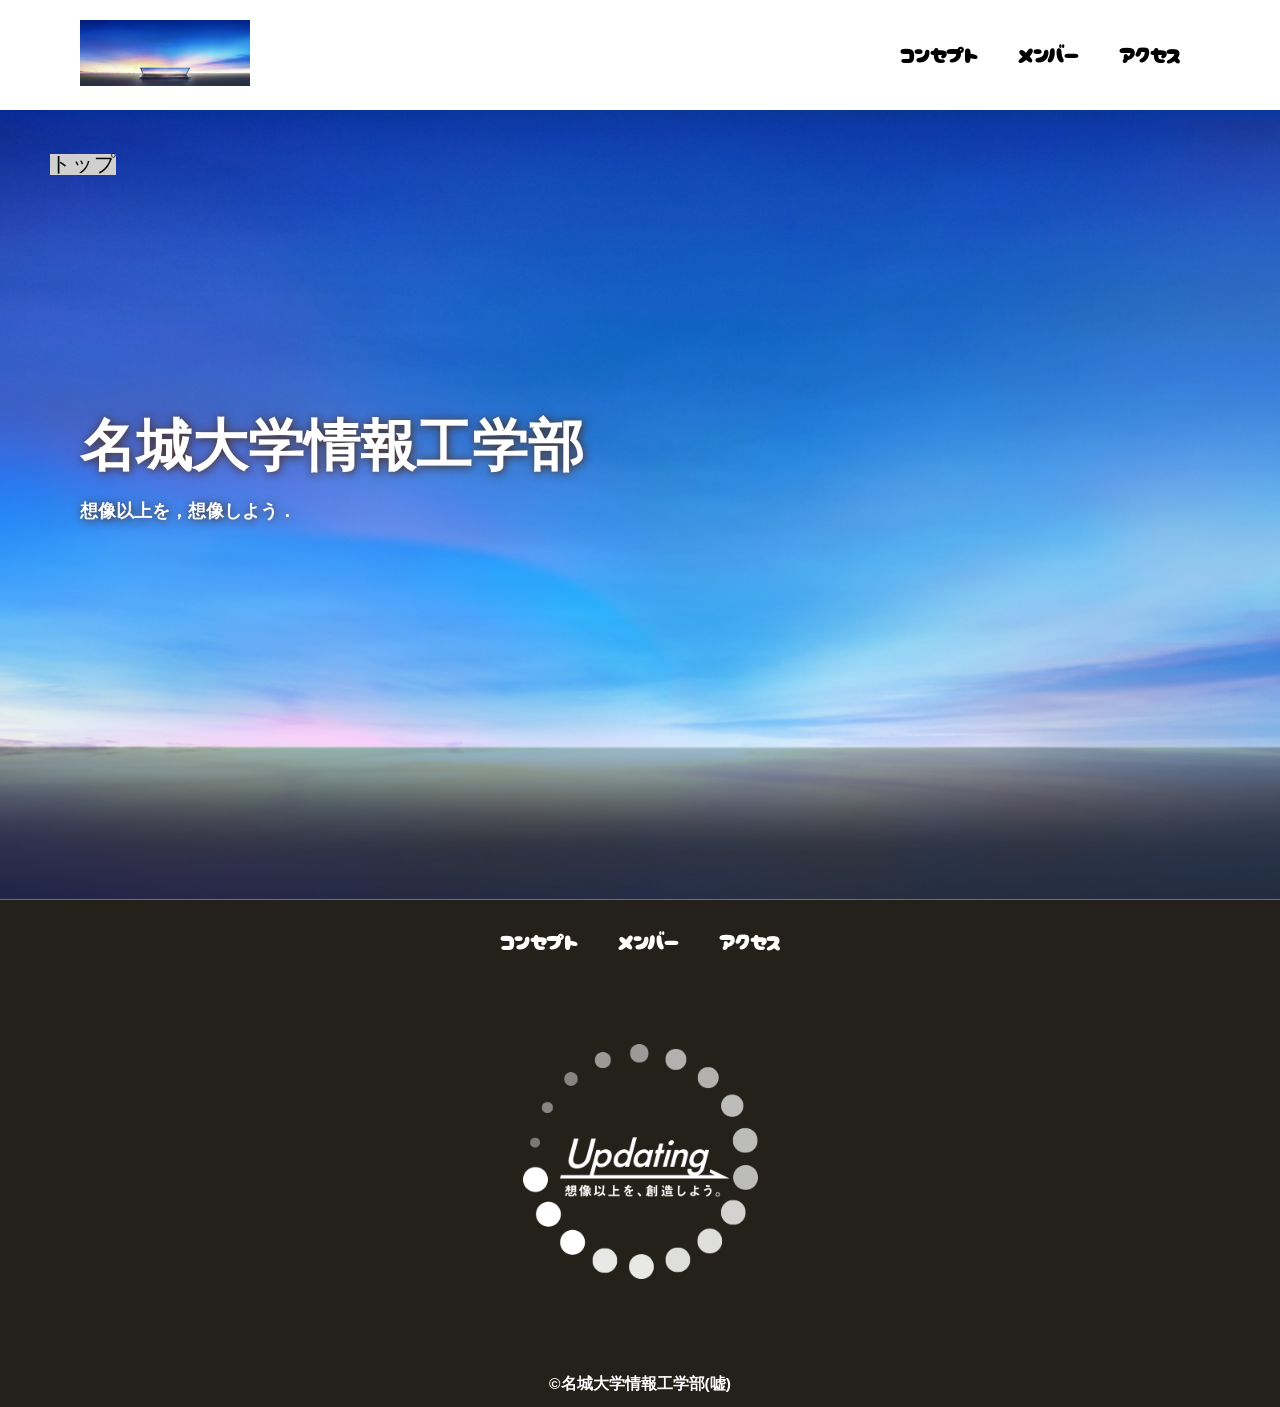
<file: index.html>
<!DOCTYPE html>
<html>
    <head>
        <meta charset="UTF-8">
        <title>名城大学情報工学部非公式HP</title>
        <meta name="description" content="名城大学情報工学部非公式Webサイト">
        <meta name="viewport" content="width=device-width">
        <script src="https://ajax.googleapis.com/ajax/libs/jquery/1.11.0/jquery.min.js"></script>
        <script src="js/toggle-menu.js"></script>
        <link href="css/index.css" rel="stylesheet">
        <link rel="preconnect" href="https://fonts.googleapis.com">
        <link rel="preconnect" href="https://fonts.gstatic.com" crossorigin>
        <link href="https://fonts.googleapis.com/css2?family=Cherry+Bomb+One&display=swap" rel="stylesheet">    
    </head>
    <body>
        <header class="header">
            <div class="header-inner">
                <a class="header-logo" href="index.html">
                    <img src="images/common/logo.png" alt="ロゴ">
                </a>
                <button class="toggle-menu-button"></button>
                <div class="header-site-menu">
                    <nav class="site-menu">
                        <ul>
                            <li><a href="concept.html">コンセプト</a></li>
                            <li><a href="members.html">メンバー</a></li>
                            <li><a href="access.html">アクセス</a></li>
                        </ul>
                    </nav>
                </div>
            </div>
        </header>
        <main class="main">
            <nav class="floating">
            <ul>
                <li><a href="#">トップ</a></li>
            </ul>
        </nav>
            <div class="first-view">
                <div class="first-view-text">
                    <h1>名城大学情報工学部</h1>
                    <p>想像以上を，想像しよう．</p>
                </div>
            </div>
        </main>
        <footer class="footer">
            <nav class="site-menu">
                <ul>
                    <li><a href="concept.html">コンセプト</a></li>
                    <li><a href="members.html">メンバー</a></li>
                    <li><a href="access.html">アクセス</a></li>
                </ul>
            </nav>
            <a class="footer-logo" href="index.html">
                <img src="images/common/logo_footer.png" alt="ロゴ">
            </a>
            <p class="copyright"><small>&copy;名城大学情報工学部(嘘)</small></p>
        </footer>
    </body>
</html>
</file>
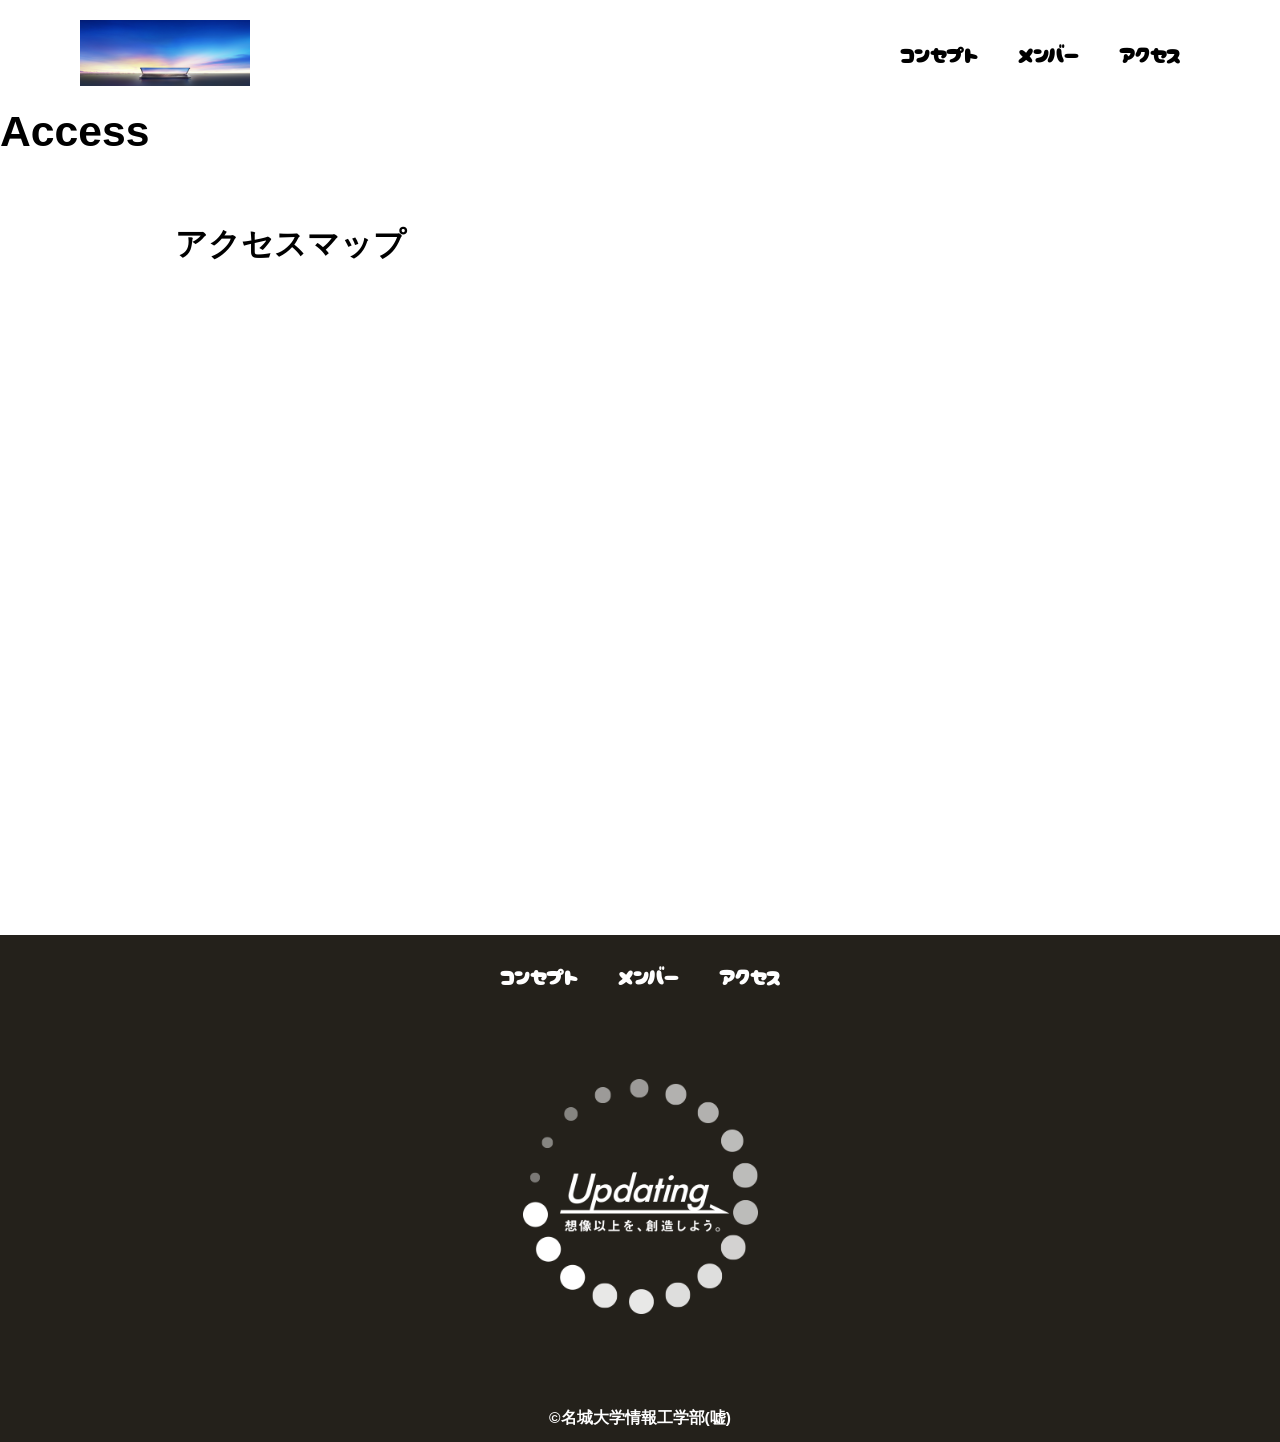
<file: access.html>
<!DOCTYPE html>
<html>
    <head>
        <meta charset="UTF-8">
        <title>名城大学情報工学部非公式HP</title>
        <meta name="description" content="ページの概要">
        <meta name="viewport" content="width=device-width">
        <script src="js/toggle-menu.js"></script>
        <link href="css/common.css" rel="stylesheet">
        <link href="css/access.css" rel="stylesheet">
        <link rel="preconnect" href="https://fonts.googleapis.com">
        <link rel="preconnect" href="https://fonts.gstatic.com" crossorigin>
        <link href="https://fonts.googleapis.com/css2?family=Cherry+Bomb+One&display=swap" rel="stylesheet">    
    </head>
    <body>
        <header class="header">
            <div class="header-inner">
                <a class="header-logo" href="index.html">
                    <img src="images/common/logo.png" alt="ロゴ">
                </a>
                <button class="toggle-menu-button"></button>
                <div class="header-site-menu">
                    <nav class="site-menu">
                        <ul>
                            <li><a href="concept.html">コンセプト</a></li>
                            <li><a href="members.html">メンバー</a></li>
                            <li><a href="access.html">アクセス</a></li>
                        </ul>
                    </nav>
                </div>
            </div>
        </header>
        <main class="main">
            <div class="title">
            <h1>Access</h1>
        </div>
        <div class="map">
            <h2>アクセスマップ</h2>
            <iframe src="https://www.google.com/maps/embed?pb=!1m18!1m12!1m3!1d13050.803170316078!2d136.97080415!3d35.139139549999996!2m3!1f0!2f0!3f0!3m2!1i1024!2i768!4f13.1!3m3!1m2!1s0x60037ad6985ff6bb%3A0x23539e4812bdd380!2z5ZCN5Z-O5aSn5a2mIOWkqeeZveOCreODo-ODs-ODkeOCuQ!5e0!3m2!1sja!2sjp!4v1781504909306!5m2!1sja!2sjp" style="border:0;" allowfullscreen="" loading="lazy" referrerpolicy="no-referrer-when-downgrade"></iframe>
        </div>
        </main>
        <footer class="footer">
            <nav class="site-menu">
                <ul>
                    <li><a href="concept.html">コンセプト</a></li>
                    <li><a href="members.html">メンバー</a></li>
                    <li><a href="access.html">アクセス</a></li>
                </ul>
            </nav>
            <a class="footer-logo" href="index.html">
                <img src="images/common/logo_footer.png" alt="ロゴ">
            </a>
            <p class="copyright"><small>&copy;名城大学情報工学部(嘘)</small></p>
        </footer>
    </body>
</html>
</file>
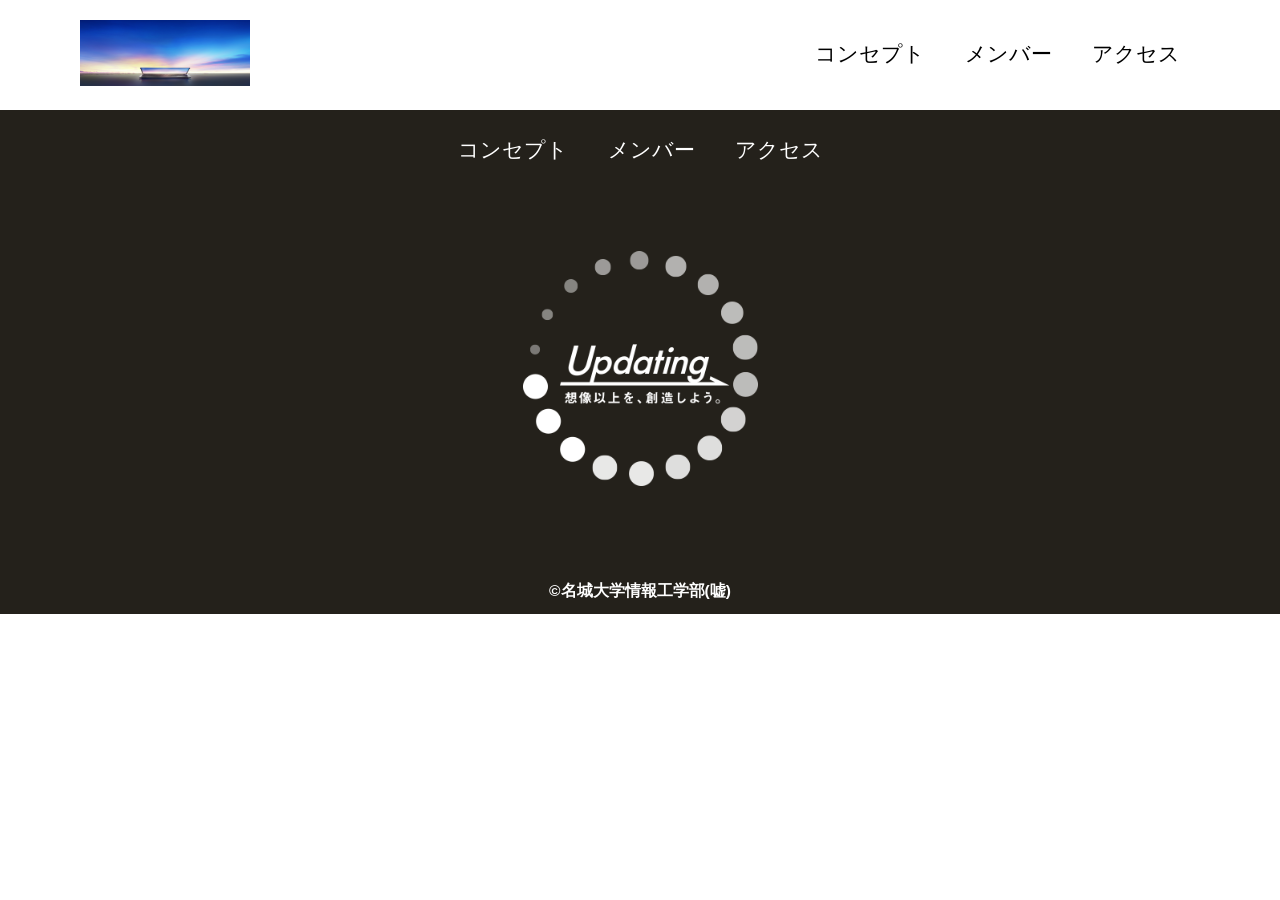
<file: common.html>
<!DOCTYPE html>
<html>
    <head>
        <meta charset="UTF-8">
        <title>名城大学情報工学部非公式HP</title>
        <meta name="description" content="ページの概要">
        <meta name="viewport" content="width=device-width">
        <script src="js/toggle-menu.js"></script>
        <link href="css/common.css" rel="stylesheet">
        <link rel="preconnect" href="https://fonts.googleapis.com">
        <link rel="preconnect" href="https://fonts.gstatic.com" crossorigin>
        <link href="https://fonts.googleapis.com/css2?family=Dela+Gothic+One&family=Noto+Sans+JP:wght@100..900&family=Noto+Sans:ital,wght@0,100..900;1,100..900&family=Reggae+One&display=swap" rel="stylesheet">
    </head>
    <body>
        <!--header ここから-->
        <header class="header">
            <div class="header-inner">
                <a class="header-logo" href="index.html">
                    <img src="images/common/logo.png" alt="ロゴ">
                </a>
                <button class="toggle-menu-button"></button>
                <div class="header-site-menu">
                    <nav class="site-menu">
                        <ul>
                            <li><a href="concept.html">コンセプト</a></li>
                            <li><a href="members.html">メンバー</a></li>
                            <li><a href="access.html">アクセス</a></li>
                        </ul>
                    </nav>
                </div>
            </div>
        </header>
        <!--header ここまで-->
        <main class="main"></main>
        <footer class="footer">
            <nav class="site-menu">
                <ul>
                    <li><a href="concept.html">コンセプト</a></li>
                    <li><a href="members.html">メンバー</a></li>
                    <li><a href="access.html">アクセス</a></li>
                </ul>
            </nav>
            <a class="footer-logo" href="index.html">
                <img src="images/common/logo_footer.png" alt="ロゴ">
            </a>
            <p class="copyright"><small>&copy;名城大学情報工学部(嘘)</small></p>
        </footer>
    </body>
</html>
</file>
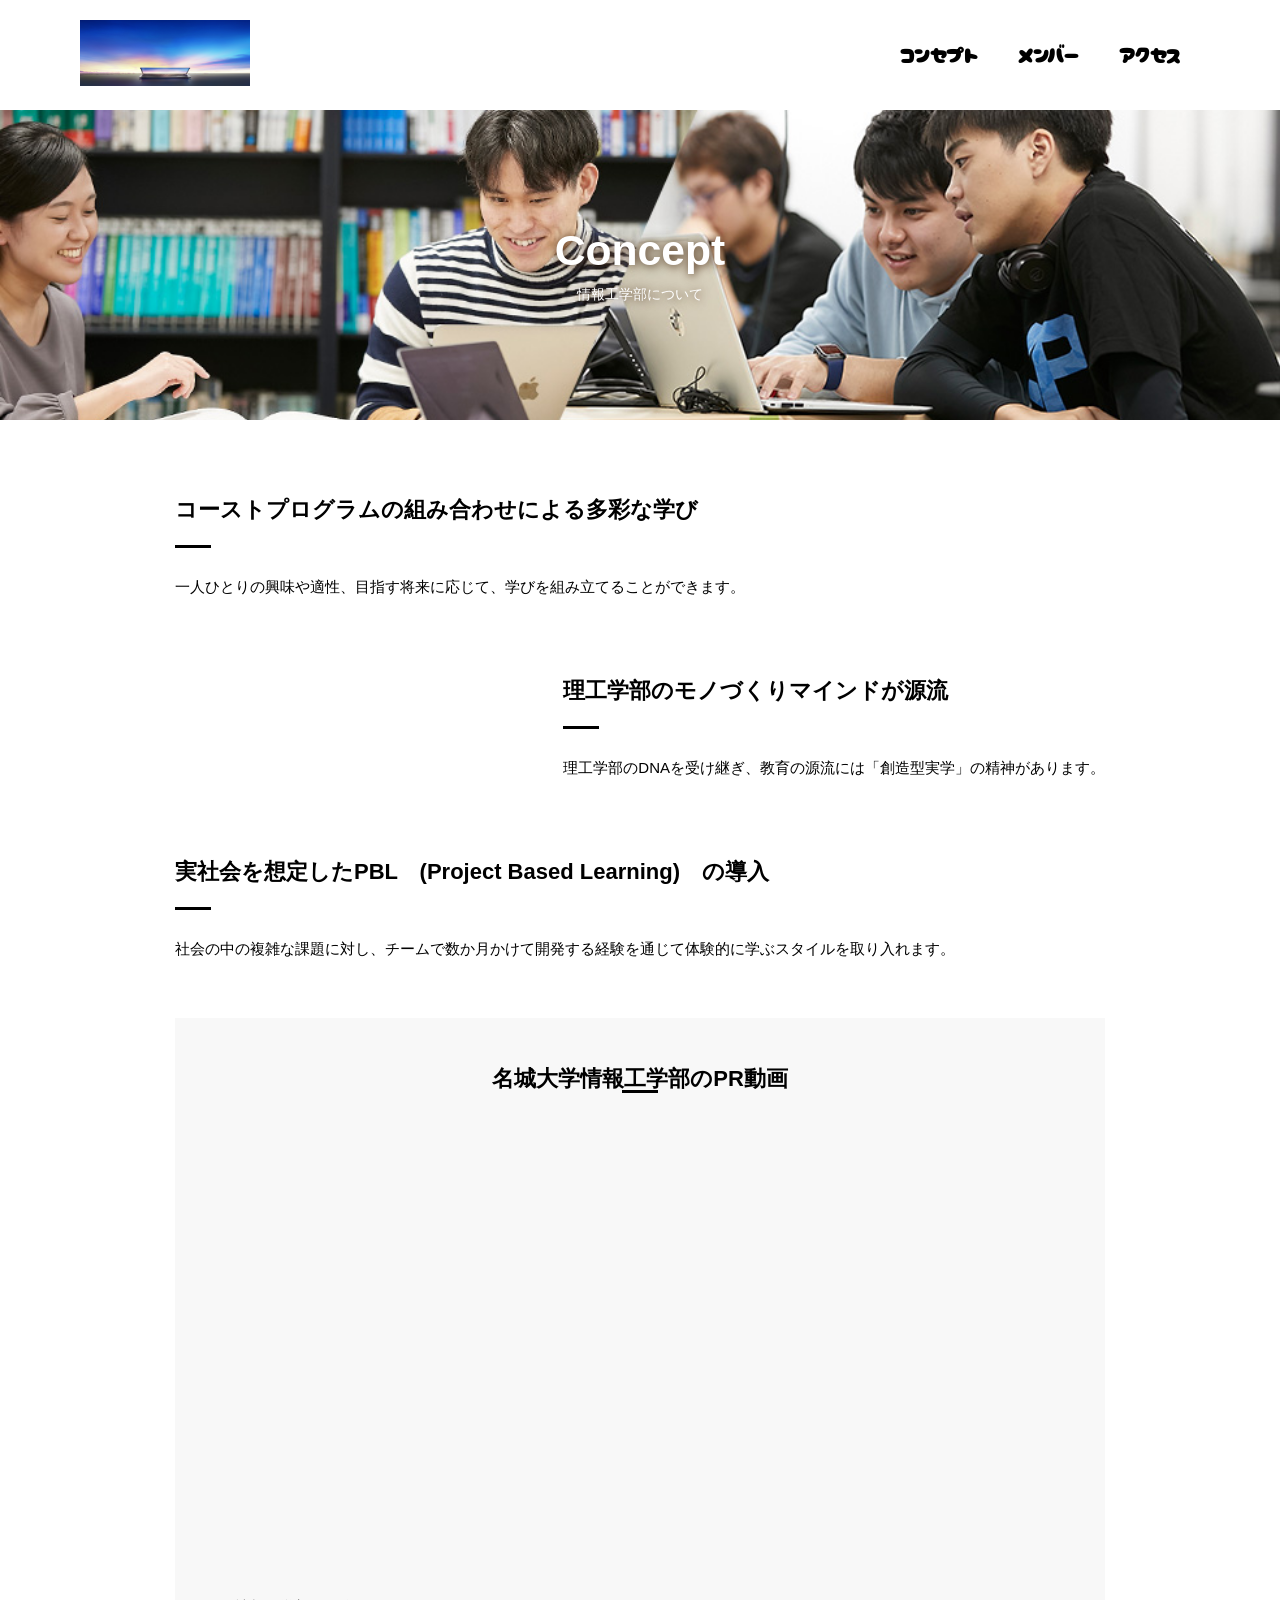
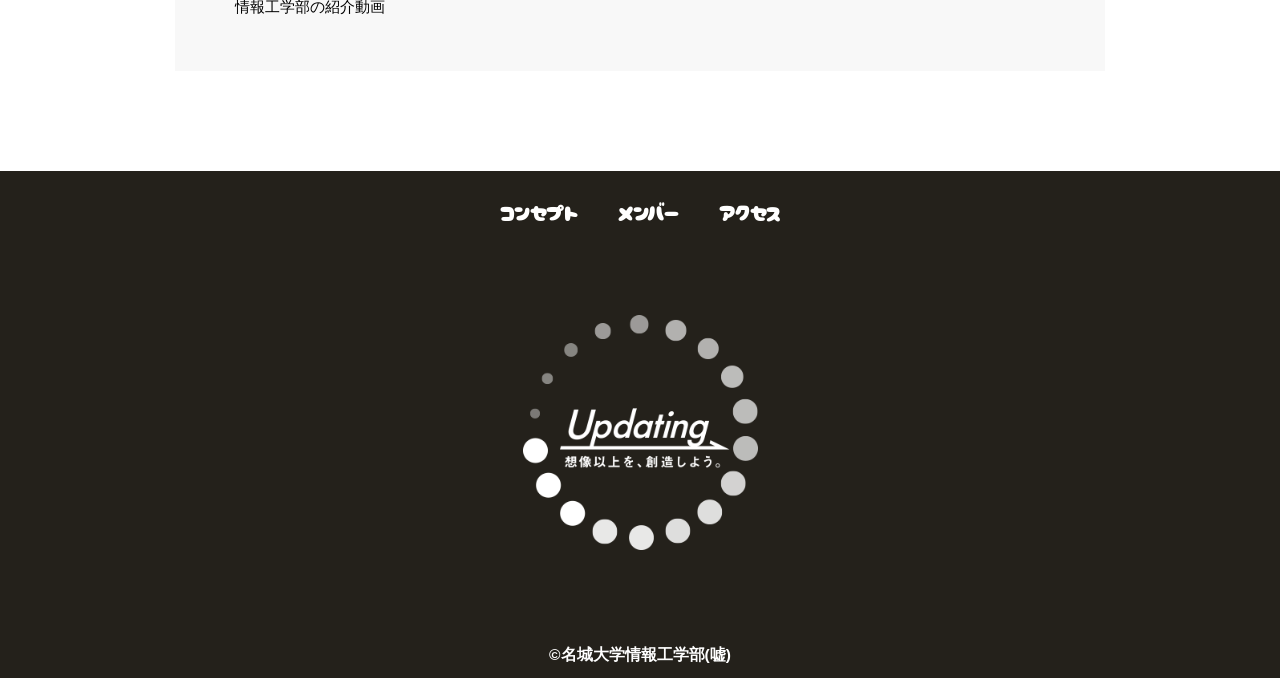
<file: concept.html>
<!DOCTYPE html>
<html>
    <head>
        <meta charset="UTF-8">
        <title>コンセプト</title>
        <meta name="description" content="情報工学部のコンセプト">
        <meta name="viewport" content="width=device-width">
        <script src="js/toggle-menu.js"></script>
        <link href="css/common.css" rel="stylesheet">
        <link href="css/concept.css" rel="stylesheet">
        <link rel="preconnect" href="https://fonts.googleapis.com">
        <link rel="preconnect" href="https://fonts.gstatic.com" crossorigin>
        <link href="https://fonts.googleapis.com/css2?family=Cherry+Bomb+One&display=swap" rel="stylesheet">    
    </head>
    <body>
        <header class="header">
            <div class="header-inner">
                <a class="header-logo" href="index.html">
                    <img src="images/common/logo.png" alt="ロゴ">
                </a>
                <button class="toggle-menu-button"></button>
                <div class="header-site-menu">
                    <nav class="site-menu">
                        <ul>
                            <li><a href="concept.html">コンセプト</a></li>
                            <li><a href="members.html">メンバー</a></li>
                            <li><a href="access.html">アクセス</a></li>
                        </ul>
                    </nav>
                </div>
            </div>
        </header>
        <main class="main">
            <div class="title">
            <h1>Concept</h1>
            <p>情報工学部について</p>
        </div>
        <div class="feature">
        <div class="feature-text">
            <h2>コーストプログラムの組み合わせによる多彩な学び</h2>
            <p>一人ひとりの興味や適性、目指す将来に応じて、学びを組み立てることができます。</p>
            </div>
        </div>
        <div class="feature reverse">
        <div class="feature-text">
            <h2>理工学部のモノづくりマインドが源流</h2>
            <p>理工学部のDNAを受け継ぎ、教育の源流には「創造型実学」の精神があります。</p>
            </div>
        </div>                
        <div class="feature">
        <div class="feature-text">
            <h2>実社会を想定したPBL　(Project Based Learning)　の導入</h2>
            <p>社会の中の複雑な課題に対し、チームで数か月かけて開発する経験を通じて体験的に学ぶスタイルを取り入れます。</p>
            </div>
        </div>
        <div class="movie">
            <h2>名城大学情報工学部のPR動画</h2>
            <iframe src="https://www.youtube.com/embed/AxMAMQrBUtE?si=V2IFIH22IZVhVosz" title="YouTube video player" frameborder="0" allow="accelerometer; autoplay; clipboard-write; encrypted-media; gyroscope; picture-in-picture; web-share" referrerpolicy="strict-origin-when-cross-origin" allowfullscreen></iframe>
            <p>情報工学部の紹介動画</p>
        </div>
        </main>
        <footer class="footer">
            <nav class="site-menu">
                <ul>
                    <li><a href="concept.html">コンセプト</a></li>
                    <li><a href="members.html">メンバー</a></li>
                    <li><a href="access.html">アクセス</a></li>
                </ul>
            </nav>
            <a class="footer-logo" href="index.html">
                <img src="images/common/logo_footer.png" alt="ロゴ">
            </a>
            <p class="copyright"><small>&copy;名城大学情報工学部(嘘)</small></p>
        </footer>
    </body>
</html>
</file>
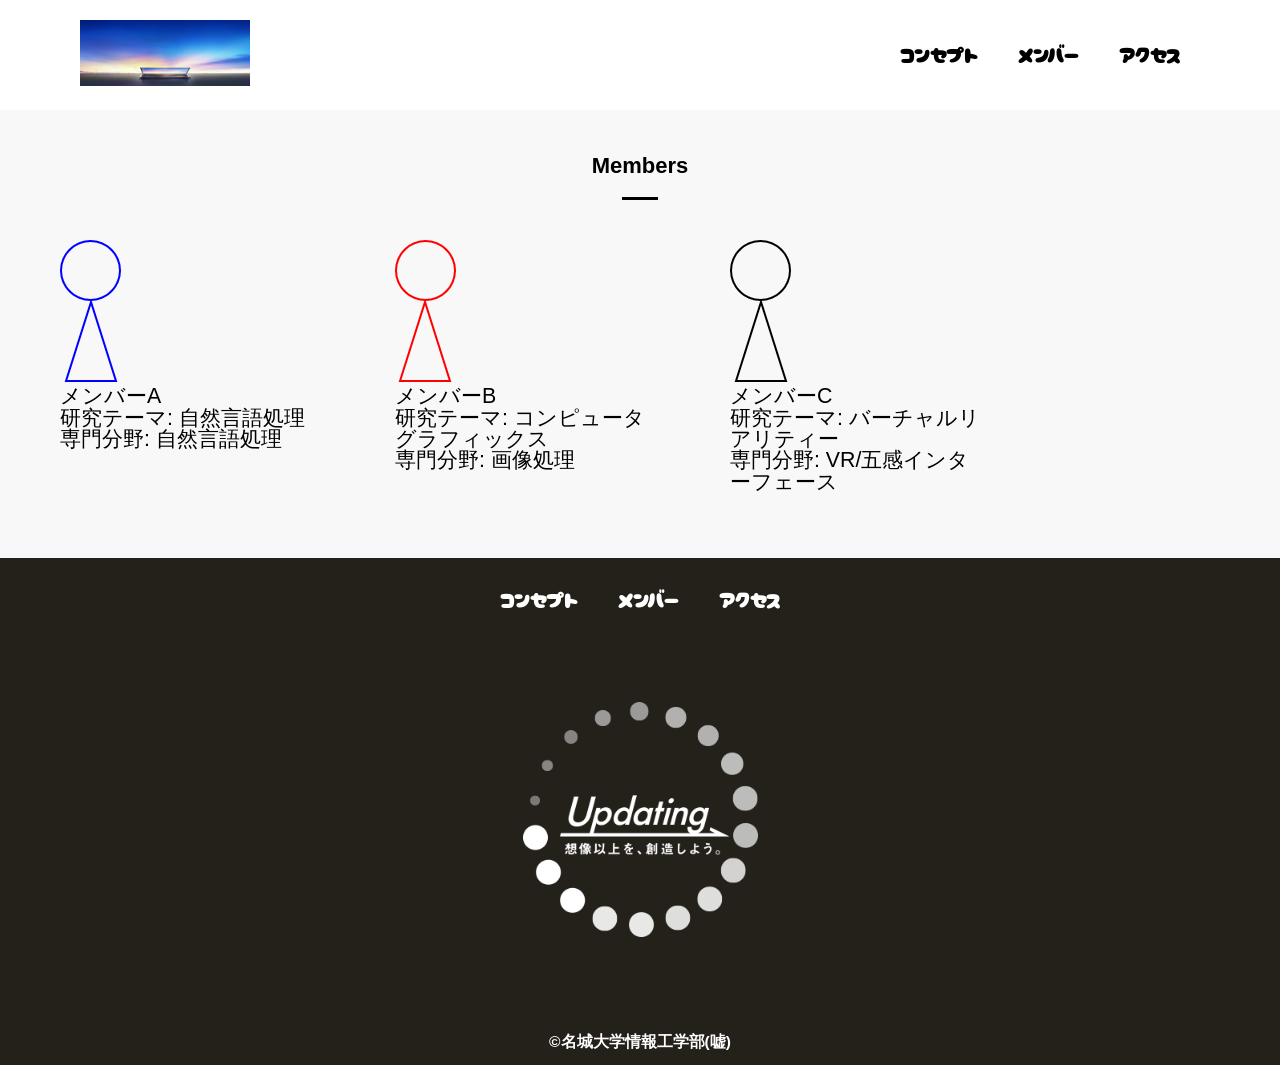
<file: members.html>
<!DOCTYPE html>
<html>
    <head>
        <meta charset="UTF-8">
        <title>メンバー紹介</title>
        <meta name="description" content="メンバー">
        <meta name="viewport" content="width=device-width">
        <script src="js/toggle-menu.js"></script>
        <link href="css/common.css" rel="stylesheet">
        <link href="css/members.css" rel="stylesheet">
        <link rel="preconnect" href="https://fonts.googleapis.com">
        <link rel="preconnect" href="https://fonts.gstatic.com" crossorigin>
        <link href="https://fonts.googleapis.com/css2?family=Cherry+Bomb+One&display=swap" rel="stylesheet">    
    </head>
    <body>
        <header class="header">
            <div class="header-inner">
                <a class="header-logo" href="index.html">
                    <img src="images/common/logo.png" alt="ロゴ">
                </a>
                <button class="toggle-menu-button"></button>
                <div class="header-site-menu">
                    <nav class="site-menu">
                        <ul>
                            <li><a href="concept.html">コンセプト</a></li>
                            <li><a href="members.html">メンバー</a></li>
                            <li><a href="access.html">アクセス</a></li>
                        </ul>
                    </nav>
                </div>
            </div>
        </header>
        <main class="main">
            <div class="members">
                <h2>Members</h2>
                <ul class="member-list">
                    <li>
                        <img src="images/members/member_A.png" alt="メンバーA">
                        <dl>
                            <dt>メンバーA</dt>
                            <dd>研究テーマ: 自然言語処理</dd>
                        </dl>
                        <p class="speciality">専門分野: 自然言語処理</p>
                    </li>
                    <li>
                        <img src="images/members/member_B.png" alt="メンバーB">
                        <dl>
                            <dt>メンバーB</dt>
                            <dd>研究テーマ: コンピュータグラフィックス</dd>
                        </dl>
                        <p class="speciality">専門分野: 画像処理</p>
                    </li>
                    <li>
                        <img src="images/members/member_C.png" alt="メンバーC">
                        <dl>
                            <dt>メンバーC</dt>
                            <dd>研究テーマ: バーチャルリアリティー</dd>
                        </dl>
                        <p class="speciality">専門分野: VR/五感インターフェース</p>
                    </li>
                </ul>
            </div>
        </main>
        <footer class="footer">
            <nav class="site-menu">
                <ul>
                    <li><a href="concept.html">コンセプト</a></li>
                    <li><a href="members.html">メンバー</a></li>
                    <li><a href="access.html">アクセス</a></li>
                </ul>
            </nav>
            <a class="footer-logo" href="index.html">
                <img src="images/common/logo_footer.png" alt="ロゴ">
            </a>
            <p class="copyright"><small>&copy;名城大学情報工学部(嘘)</small></p>
        </footer>
    </body>
</html>
</file>
<file: css/index.css>
@charset "utf-8";

nav.floating {
    position: absolute;
    top: 100px;
    left: 50px;
    background-color: #d0d0d0;
}

.first-view {
    height: calc(100vh - 110px);
    background-image: url(../images/index/bg_main.jpg);
    background-repeat: no-repeat;
    background-position: center center;
    background-size: cover;
    display: flex;
    align-items: center;
}

.first-view-text {
    width: 100%;
    max-width: 1200px;
    margin-left: auto;
    margin-right: auto;
    padding-left: 40px;
    padding-bottom: 80px;
    color: #ffffff;
    font-weight: bold;
    text-shadow: 1px 1px 10px #4b2c14;
}

.first-view-text h1 {
    font-family: 'Montserrat', sans-serif;
    font-size: 56px;
    line-height: 72px;
}

.first-view-text p {
    font-size: 18px;
    margin-top: 20px;
}

.lead {
    max-width: 1200px;
    margin: 60px auto;
}

*,
::before,
::after {
    padding: 0;
    margin: 0;
    box-sizing: border-box;
}

ul, ol {
    list-style: none;
}

a {
    color: inherit;
    text-decoration: none;
}

body {
    font-family: sans-serif;
    font-size: 16pt;
    color: #000000;
    line-height: 1;
    background-color: #ffffff;
}

img {
    max-width: 100%;
}

.header-inner {
    max-width: 1200px;
    height: 110px;
    margin-left: auto;
    margin-right: auto;
    padding-left: 40px;
    padding-right: 40px;
    display: flex;
    justify-content: space-between;
    align-items: center;
}

.toggle-menu-button {
    display: none;
}

.header-logo {
    display: block;
    width: 170px;
}

.site-menu ul {
    display: flex;
}

.site-menu ul li {
    margin-left: 20px;
    margin-right: 20px;
}

.site-menu ul li a {
    font-family: 'Cherry Bomb One', cursive;
}

@media (max-width: 800px) {
    .site-menu ul {
        display: block;
        text-align: center;
    }

    .site-menu li {
        margin-top: 20px;
    }

    .header {
        position: fixed;
        top: 0;
        left: 0;
        right: 0;
        background-color: #ffffff;
        height: 50px;
        z-index: 10;
        box-shadow: 0 3px 6px rgba(0, 0, 0, 0.1);
    }

    .header-inner {
        padding-left: 20px;
        padding-right: 20px;
        height: 100%;
        position: relative;
    }

    .header-site-menu {
        position: absolute;
        top: 100%;
        left: 0;
        right: 0;
        color: #ffffff;
        background-color: #736e62;
        padding-top: 30px;
        padding-bottom: 50px;
        display: none;
    }

    .header-site-menu.is-show {
        display: block;
    }

    .header-logo {
        width: 100px;
    }

    .main {
        padding-top: 50px;
    }

    .footer-logo {
        margin-top: 60px;
    }

    .copyright {
        margin-top: 50px;
    }

    .toggle-menu-button {
        display: block;
        width: 44px;
        height: 34px;
        background-image: url(../images/common/icon-menu.png);
        background-size: 50%;
        background-position: center;
        background-repeat: no-repeat;
        background-color: transparent;
        border: none;
        border-radius: 0;
        outline: none;
    }
}

.footer {
    color: #ffffff;
    background-color: #24211b;
    padding-top: 30px;
    padding-bottom: 15px;
    display: flex;
    flex-direction: column;
    align-items: center;
}

.footer-logo {
    display: block;
    width: 235px;
    margin-top: 90px;
}

.copyright {
    font-size: 14pt;
    font-weight: bold;
    margin-top: 90px;
}
</file>
<file: css/common.css>
@charset "utf-8";

*,
::before,
::after {
    padding: 0;
    margin: 0;
    box-sizing: border-box;
}

ul, ol {
    list-style: none;
}

a {
    color: inherit;
    text-decoration: none;
}

body {
    font-family: sans-serif;
    font-size: 16pt;
    color: #000000;
    line-height: 1;
    background-color: #ffffff;
}

img {
    max-width: 100%;
}

.header-inner {
    max-width: 1200px;
    height: 110px;
    margin-left: auto;
    margin-right: auto;
    padding-left: 40px;
    padding-right: 40px;
    display: flex;
    justify-content: space-between;
    align-items: center;
}

.toggle-menu-button {
    display: none;
}

.header-logo {
    display: block;
    width: 170px;
}

.site-menu ul {
    display: flex;
}

.site-menu ul li {
    margin-left: 20px;
    margin-right: 20px;
}

.site-menu ul li a {
    font-family: 'Cherry Bomb One', cursive;
}



.footer {
    color: #ffffff;
    background-color: #24211b;
    padding-top: 30px;
    padding-bottom: 15px;
    display: flex;
    flex-direction: column;
    align-items: center;
}

.footer-logo {
    display: block;
    width: 235px;
    margin-top: 90px;
}

.copyright {
    font-size: 14pt;
    font-weight: bold;
    margin-top: 90px;
}

@media (max-width: 800px) {
    .site-menu ul {
        display: block;
        text-align: center;
    }

    .site-menu li {
        margin-top: 20px;
    }

    .header {
        position: fixed;
        top: 0;
        left: 0;
        right: 0;
        background-color: #ffffff;
        height: 50px;
        z-index: 10;
        box-shadow: 0 3px 6px rgba(0, 0, 0, 0.1);
    }

    .header-inner {
        padding-left: 20px;
        padding-right: 20px;
        height: 100%;
        position: relative;
    }

    .header-site-menu {
        position: absolute;
        top: 100%;
        left: 0;
        right: 0;
        color: #ffffff;
        background-color: #736e62;
        padding-top: 30px;
        padding-bottom: 50px;
        display: none;
    }

    .header-site-menu.is-show {
        display: block;
    }

    .header-logo {
        width: 100px;
    }

    .main {
        padding-top: 50px;
    }

    .footer-logo {
        margin-top: 60px;
    }

    .copyright {
        margin-top: 50px;
    }

    .toggle-menu-button {
        display: block;
        width: 44px;
        height: 34px;
        background-image: url(../images/common/icon-menu.png);
        background-size: 50%;
        background-position: center;
        background-repeat: no-repeat;
        background-color: transparent;
        border: none;
        border-radius: 0;
        outline: none;
    }
}
</file>
<file: css/access.css>
.map {
    width: 930px;
    max-width: 90%;
    margin-top: 75px;
    margin-left: auto;
    margin-right: auto;
}

.map iframe {
    display: block;
    width: 100%;
    height: 600px;
    margin-top: 25px;
}

.footer {
    margin-top: 50px;
}
</file>
<file: css/concept.css>
.title {
    height: 310px;
    background-image: url(../images/concept/bg-main.jpg);
    background-repeat: no-repeat;
    background-position: center center;
    background-size: cover;
    display: flex;
    flex-direction: column;
    justify-content: center;
    align-items: center;
    color: #ffffff;
    text-shadow: 1px 1px 10px #4b2c14;
}

.title h1 {
    font-family: 'Montserrat', sans-serif;
    font-size: 32pt;
    font-weight: bold;
}

.title p {
    font-size: 14px;
    margin-top: 15px;
}

.feature {
    display: flex;
    flex-direction: row;
    justify-content: space-between;
    width: 930px;
    max-width: 90%;
    margin-top: 75px;
    margin-left: auto;
    margin-right: auto;
    align-items: flex-start;
}

.fearure-text {
    max-width: 500px;
    margin-right: 40px;
}

.reverse {
    flex-direction: row-reverse;
}

.reverse .fearure-text {
    margin-left: 40px;
    margin-right: 0;
}

.feature-text h2 {
    font-size: 22px;
    font-weight: bold;
    line-height: 30px;
}

.feature-text h2::after {
    content: '';
    display: block;
    width: 36px;
    height: 3px;
    background-color: #000000;
    margin-top: 20px;
}

.feature-text p {
    font-size: 15px;
    line-height: 28px;
    margin-top: 25px;
}

.movie {
    width: 930px;
    max-width: 90%;
    background-color: #f8f8f8;
    padding: 50px 60px;
    margin-top: 55px;
    margin-left: auto;
    margin-right: auto;
}

.movie h2 {
    font-size: 22px;
    font-weight: bold;
    text-align: center;
}

.movie h2::after {
    content:'';
    display: block;
    width: 36px;
    height: 3px;
    background-color: #000000;
    margin-left: auto;
    margin-right: auto;
}

.movie iframe {
    display: block;
    width: 100%;
    height: 450px;
    margin-top: 30px;
}

.movie p {
    font-size: 15px;
    line-height: 28px;
    margin-top: 20px;
}

.footer {
    margin-top: 100px;
}
</file>
<file: css/members.css>
.members {
    background-color: #f8f8f8;
    padding-top: 45px;
    padding-bottom: 55px;
}

.members h2 {
    font-size: 22px;
    font-weight: bold;
    text-align: center;
}

.members h2::after {
    content:"";
    display: block;
    width: 36px;
    height: 3px;
    background-color: #000000;
    margin-top: 20px;
    margin-left: auto;
    margin-right: auto;
}

.member-list {
    display: flex;
    padding-top: 40px;
    padding-bottom: 10px;
    padding-left: 60px;
    padding-right: 60px;
    overflow: scroll;
}

.member-list li {
    flex-shrink: 0;
    width: 260px;
    margin-left: 75px;
}

.member-list li:first-child {
    margin-left: 0;
}

@media (max-width: 800px) {
    .member-list {
        padding-left: 20px;
        padding-right: 20px;
    }

    .member-list li {
        width: 220px;
        margin-left: 30px;
    }
}
</file>
